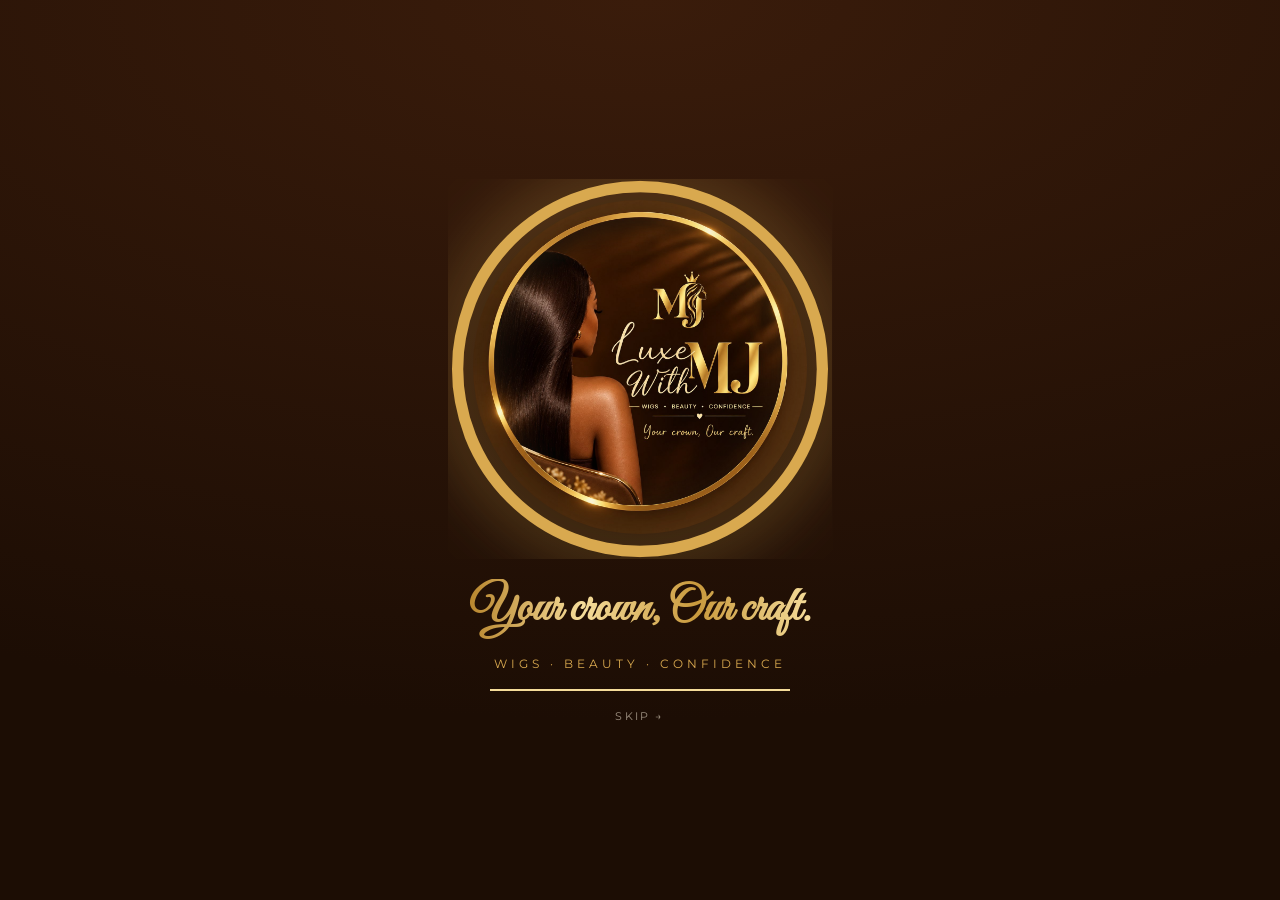
<file: index.html>
<!DOCTYPE html><html lang="en"><head><meta charset="utf-8"><meta name="viewport" content="width=device-width,initial-scale=1"><title>Luxe with MJ | Wigs · Beauty · Confidence</title>
<link rel="icon" href="assets/logo.jpeg"><link rel="stylesheet" href="style.css">
<link href="https://fonts.googleapis.com/css2?family=Cormorant+Garamond:wght@400;500;600&family=Great+Vibes&family=Montserrat:wght@400;500;600;700&display=swap" rel="stylesheet"></head><body>
<div class="loader"><div class="lg"><svg viewBox="0 0 100 100"><circle cx="50" cy="50" r="48"/></svg><img src="assets/logo.jpeg" alt="Luxe with MJ"></div>
<h1 class="script gold" style="font-size:3rem;opacity:0;animation:fade 1.5s 1.8s forwards">Your crown, Our craft.</h1>
<p class="eyebrow">WIGS · BEAUTY · CONFIDENCE</p><div class="bar"><i></i></div><a href="shop.html" style="font-size:.7rem;letter-spacing:.2em;opacity:.6">SKIP →</a></div>
<script src="script.js"></script><script>setTimeout(()=>location.href='shop.html',3800)</script></body></html>
</file>
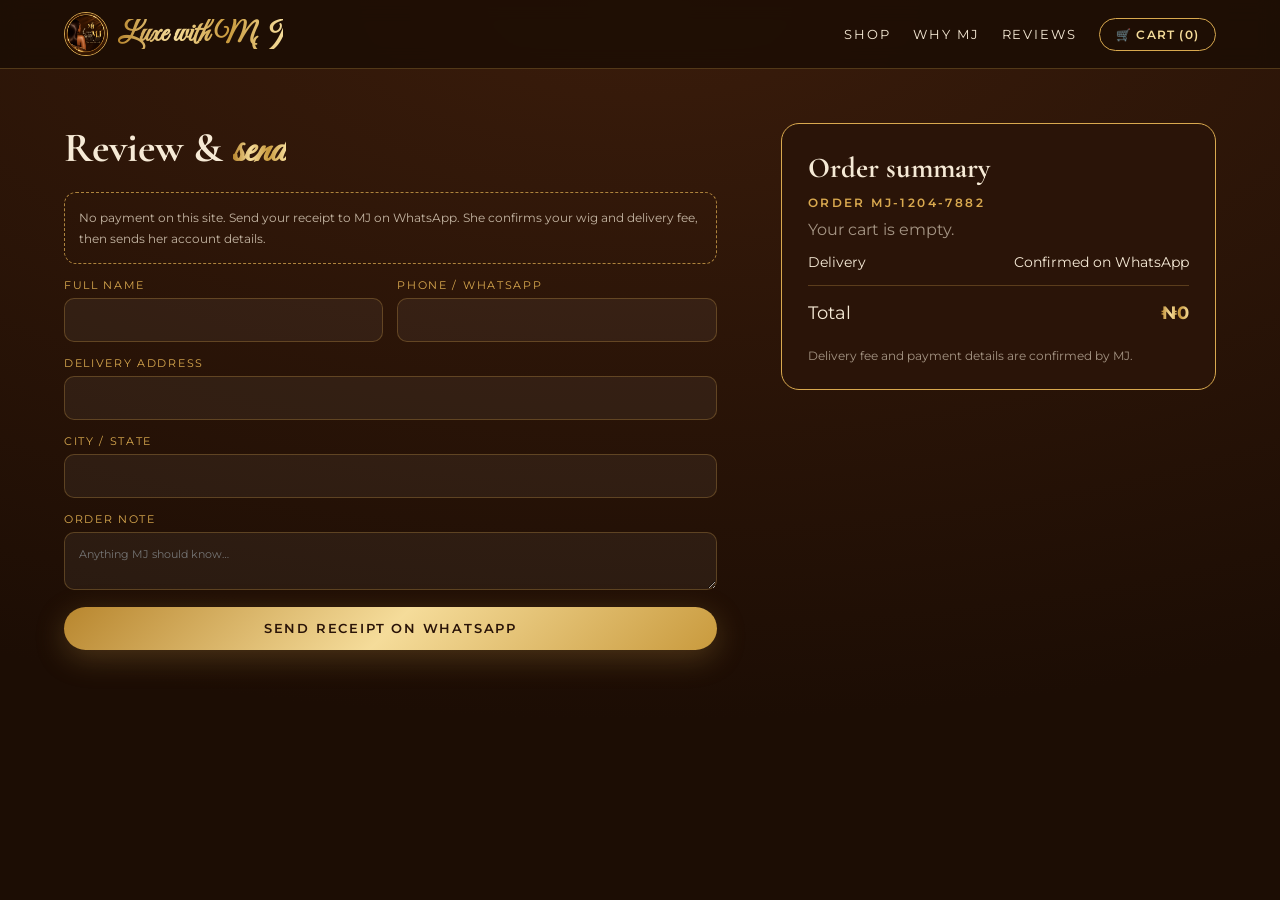
<file: checkout.html>
<!DOCTYPE html><html lang="en"><head><meta charset="utf-8"><meta name="viewport" content="width=device-width,initial-scale=1"><title>Checkout | Luxe with MJ</title>
<link rel="icon" href="assets/logo.jpeg"><link rel="stylesheet" href="style.css">
<link href="https://fonts.googleapis.com/css2?family=Cormorant+Garamond:wght@400;500;600&family=Great+Vibes&family=Montserrat:wght@400;500;600;700&display=swap" rel="stylesheet"></head><body>
<header><a class="brand" href="shop.html"><img src="assets/logo.jpeg" alt="MJ"><b class="script gold">Luxe with MJ</b></a><nav><a class="hide" href="shop.html#shop">Shop</a><a class="hide" href="shop.html#why">Why MJ</a><a class="hide" href="shop.html#love">Reviews</a><button class="cartbtn" onclick="location.href='shop.html'">🛒 CART (<span class="cc">0</span>)</button></nav></header>
<div class="checkout"><form onsubmit="order(event)"><h1 class="serif" style="font-size:2.6rem">Review &amp; <span class="script gold">send</span></h1>
<p class="note">No payment on this site. Send your receipt to MJ on WhatsApp. She confirms your wig and delivery fee, then sends her account details.</p>
<div class="two"><label>Full name<input name="name" required></label><label>Phone / WhatsApp<input name="phone" type="tel" required></label></div>
<label>Delivery address<input name="addr" required></label><label>City / State<input name="city" required></label>
<label>Order note<textarea name="note" rows="2" placeholder="Anything MJ should know…"></textarea></label>
<button class="btn" type="submit">Send receipt on WhatsApp</button></form>
<div class="summary"><h3 class="serif" style="font-size:1.8rem;margin-bottom:10px">Order summary</h3><div id="osum"></div><p style="font-size:.72rem;opacity:.6;margin-top:10px">Delivery fee and payment details are confirmed by MJ.</p></div></div>
<script src="script.js"></script>
<script>document.getElementById('drawer')||0</script></body></html>
</file>
<file: style.css>
:root{--bg:#1c0d04;--bg2:#2a1408;--gold:#d9a94f;--gold2:#f5dc9a;--cream:#f6ead6;--line:rgba(217,169,79,.28)}
*{box-sizing:border-box;margin:0;padding:0}html{scroll-behavior:smooth}
body{background:radial-gradient(120% 80% at 50% 0,#3a1c0b,var(--bg));color:var(--cream);font-family:'Montserrat',sans-serif;min-height:100vh}
a{color:inherit;text-decoration:none}
.gold{background:linear-gradient(90deg,#b8862e,#f5dc9a,#c99a3d,#f5dc9a);-webkit-background-clip:text;background-clip:text;color:transparent}
.script{font-family:'Great Vibes',cursive}.serif{font-family:'Cormorant Garamond',serif}
header{position:sticky;top:0;z-index:20;display:flex;align-items:center;justify-content:space-between;padding:12px 5vw;background:rgba(28,13,4,.85);backdrop-filter:blur(10px);border-bottom:1px solid var(--line)}
.brand{display:flex;align-items:center;gap:10px}.brand img{width:44px;height:44px;border-radius:50%;border:1px solid var(--gold)}
.brand b{font-size:1.9rem;line-height:1}
nav{display:flex;gap:22px;align-items:center;font-size:.8rem;letter-spacing:.15em;text-transform:uppercase}
.btn{display:inline-block;border:0;cursor:pointer;padding:14px 28px;border-radius:40px;font:600 .8rem 'Montserrat';letter-spacing:.14em;text-transform:uppercase;color:#2a1408;background:linear-gradient(135deg,#b8862e,#f5dc9a 50%,#c99a3d);box-shadow:0 8px 30px rgba(217,169,79,.25);transition:.3s}
.btn:hover{transform:translateY(-2px);box-shadow:0 12px 40px rgba(217,169,79,.45)}
.btn.ghost{background:none;color:var(--gold2);border:1px solid var(--gold);box-shadow:none}
.cartbtn{position:relative;cursor:pointer;background:none;border:1px solid var(--gold);color:var(--gold2);padding:8px 16px;border-radius:30px;font:600 .75rem Montserrat;letter-spacing:.1em}
.hero{display:grid;grid-template-columns:1.1fr .9fr;gap:4vw;align-items:center;padding:7vh 5vw;min-height:82vh;position:relative;overflow:hidden}
.hero h1{font-size:clamp(2.6rem,6vw,5.2rem);line-height:1.02;font-weight:500;margin:14px 0 18px}
.hero p{max-width:520px;line-height:1.8;opacity:.85;margin-bottom:28px}
.eyebrow{letter-spacing:.35em;font-size:.72rem;color:var(--gold)}
.ring{position:relative;aspect-ratio:1;max-width:520px;justify-self:center;width:100%}
.ring img,.ring video{width:100%;height:100%;object-fit:cover;border-radius:50%;border:3px solid var(--gold);box-shadow:0 0 80px rgba(217,169,79,.35);position:absolute;inset:0}
.ring::after{content:"";position:absolute;inset:-14px;border-radius:50%;border:1px dashed var(--line);animation:spin 40s linear infinite}
@keyframes spin{to{transform:rotate(360deg)}}
.strip{display:flex;justify-content:space-around;flex-wrap:wrap;gap:14px;padding:22px 5vw;border-block:1px solid var(--line);font-size:.75rem;letter-spacing:.2em;text-transform:uppercase;color:var(--gold2)}
section{padding:9vh 5vw}.title{text-align:center;margin-bottom:34px}.title h2{font-size:clamp(2rem,4vw,3.2rem);font-weight:500}
.chips{display:flex;gap:10px;justify-content:center;flex-wrap:wrap;margin-bottom:34px}
.chip{background:none;border:1px solid var(--line);color:var(--cream);padding:9px 20px;border-radius:30px;cursor:pointer;font:500 .75rem Montserrat;letter-spacing:.1em}
.chip.on,.chip:hover{background:var(--gold);color:#2a1408}
.grid{display:grid;grid-template-columns:repeat(auto-fill,minmax(250px,1fr));gap:26px}
.card{background:linear-gradient(180deg,#341a0b,#24110a);border:1px solid var(--line);border-radius:18px;overflow:hidden;transition:.35s}
.card:hover{transform:translateY(-8px);box-shadow:0 20px 50px rgba(0,0,0,.5);border-color:var(--gold)}
.pimg{aspect-ratio:4/5;position:relative;display:flex;align-items:center;justify-content:center;background-size:cover!important;background-position:center!important}
.pimg span{font-size:3rem;opacity:.35}.tag{position:absolute;top:12px;left:12px;background:var(--gold);color:#2a1408;font:700 .62rem Montserrat;letter-spacing:.12em;padding:5px 10px;border-radius:20px;text-transform:uppercase}
.pbody{padding:18px}.pbody h3{font:500 1.35rem 'Cormorant Garamond'}.pbody small{opacity:.6;font-size:.72rem;letter-spacing:.1em}
.prow{display:flex;justify-content:space-between;align-items:center;margin-top:14px}.price{font-weight:600;color:var(--gold2)}
.add{background:none;border:1px solid var(--gold);color:var(--gold2);width:40px;height:40px;border-radius:50%;font-size:1.3rem;cursor:pointer;transition:.3s}.add:hover{background:var(--gold);color:#2a1408}
.reasons{display:grid;grid-template-columns:repeat(auto-fit,minmax(220px,1fr));gap:22px;text-align:center}
.reasons div{padding:28px;border:1px solid var(--line);border-radius:18px}.reasons h4{font:500 1.5rem 'Cormorant Garamond';color:var(--gold2);margin-bottom:8px}.reasons p{font-size:.85rem;opacity:.75;line-height:1.7}
.reviews{display:grid;grid-template-columns:repeat(auto-fit,minmax(260px,1fr));gap:22px}
.reviews blockquote{padding:26px;border-left:2px solid var(--gold);background:rgba(255,255,255,.03);line-height:1.8;font-style:italic}.reviews cite{display:block;margin-top:10px;font-style:normal;font-size:.75rem;color:var(--gold);letter-spacing:.15em}
footer{text-align:center;padding:50px 5vw;border-top:1px solid var(--line);font-size:.8rem;opacity:.8;line-height:2}
#drawer{position:fixed;top:0;right:-440px;width:min(420px,100%);height:100%;background:#24110a;z-index:50;border-left:1px solid var(--gold);padding:24px;transition:.4s;display:flex;flex-direction:column}
#drawer.open{right:0}#shade{position:fixed;inset:0;background:rgba(0,0,0,.6);z-index:40;display:none}#shade.open{display:block}
.line{display:flex;justify-content:space-between;gap:10px;padding:14px 0;border-bottom:1px solid var(--line);font-size:.88rem}
.qty button{background:none;border:1px solid var(--line);color:var(--cream);width:26px;height:26px;border-radius:50%;cursor:pointer}
.items{flex:1;overflow:auto}.total{display:flex;justify-content:space-between;font-size:1.1rem;padding:16px 0}
.checkout{display:grid;grid-template-columns:1.2fr .8fr;gap:5vw;padding:6vh 5vw}
form{display:grid;gap:14px}label{font-size:.7rem;letter-spacing:.15em;text-transform:uppercase;color:var(--gold)}
input,select,textarea{width:100%;margin-top:6px;padding:14px;border-radius:10px;border:1px solid var(--line);background:rgba(255,255,255,.05);color:var(--cream);font:inherit}
input:focus,select:focus,textarea:focus{outline:0;border-color:var(--gold)}option{color:#000}
.two{display:grid;grid-template-columns:1fr 1fr;gap:14px}
.pay{display:grid;gap:10px}.pay label{display:flex;gap:12px;align-items:center;padding:14px;border:1px solid var(--line);border-radius:12px;color:var(--cream);text-transform:none;letter-spacing:0;font-size:.85rem;cursor:pointer}.pay input{width:auto;margin:0}
.summary{background:#2a1408;border:1px solid var(--gold);border-radius:18px;padding:26px;height:fit-content;position:sticky;top:90px}
.toast{position:fixed;bottom:24px;left:50%;transform:translateX(-50%) translateY(80px);background:var(--gold);color:#2a1408;padding:12px 24px;border-radius:30px;font-weight:600;font-size:.8rem;transition:.4s;z-index:99}.toast.show{transform:translateX(-50%)}
.reveal{opacity:0;transform:translateY(30px);transition:1s}.reveal.in{opacity:1;transform:none}
/* loader */
.loader{display:flex;flex-direction:column;align-items:center;justify-content:center;min-height:100vh;text-align:center;gap:18px;overflow:hidden}
.lg{position:relative;width:min(380px,78vw);aspect-ratio:1}.lg img{width:88%;margin:6%;border-radius:50%;opacity:0;animation:fade 1.6s .5s forwards}
.lg svg{position:absolute;inset:0;width:100%;height:100%;transform:rotate(-90deg)}.lg circle{fill:none;stroke:var(--gold);stroke-width:3;stroke-dasharray:1000;stroke-dashoffset:1000;animation:draw 2.6s ease forwards;filter:drop-shadow(0 0 8px var(--gold))}
@keyframes draw{to{stroke-dashoffset:0}}@keyframes fade{to{opacity:1}}
.bar{width:min(300px,70vw);height:2px;background:var(--line);overflow:hidden}.bar i{display:block;height:100%;width:0;background:var(--gold2);animation:load 3.6s ease forwards}@keyframes load{to{width:100%}}
.spark{position:fixed;width:4px;height:4px;border-radius:50%;background:var(--gold2);box-shadow:0 0 10px var(--gold);animation:rise linear infinite;opacity:0}@keyframes rise{10%{opacity:1}to{transform:translateY(-110vh);opacity:0}}
@media(max-width:800px){.hero,.checkout{grid-template-columns:1fr}.hero{text-align:center}.hero p{margin-inline:auto}nav a.hide{display:none}.summary{position:static}}
.spec{font-size:.72rem;opacity:.7;line-height:1.7;margin:6px 0 2px}
.cl{background:rgba(217,169,79,.15);border:1px solid var(--line);padding:3px 10px;border-radius:20px;font-size:.62rem;color:var(--gold2);letter-spacing:.12em;white-space:nowrap}
.pimg{background-color:#24110a}.note{font-size:.78rem;opacity:.75;line-height:1.7;padding:14px;border:1px dashed var(--gold);border-radius:12px}
.rno{font:600 .75rem Montserrat;letter-spacing:.2em;color:var(--gold);margin-bottom:10px}
.pimg{cursor:pointer}.pimg::after{content:"VIEW DETAILS";position:absolute;inset:auto 0 0 0;padding:14px;text-align:center;font:600 .68rem Montserrat;letter-spacing:.2em;color:var(--gold2);background:linear-gradient(transparent,rgba(20,8,2,.9));opacity:0;transition:.3s}.card:hover .pimg::after{opacity:1}
.pbody h3{cursor:pointer}.pbody h3:hover{color:var(--gold2)}
#modal{position:fixed;inset:0;z-index:70;background:rgba(10,4,1,.82);backdrop-filter:blur(6px);display:none;align-items:center;justify-content:center;padding:16px}#modal.open{display:flex}
.mbox{position:relative;display:grid;grid-template-columns:1fr 1fr;width:min(940px,100%);max-height:92vh;overflow:auto;background:#24110a;border:1px solid var(--gold);border-radius:20px}
.mimg{min-height:420px}.minfo{padding:34px}.minfo h2{font:500 2.1rem 'Cormorant Garamond';margin:8px 0}.big{font-size:1.5rem;margin-bottom:16px}
.minfo table{width:100%;border-collapse:collapse;margin-bottom:16px;font-size:.85rem}.minfo td{padding:9px 0;border-bottom:1px solid var(--line)}.minfo td:first-child{opacity:.6;letter-spacing:.1em;font-size:.72rem;text-transform:uppercase}.minfo td:last-child{text-align:right}
.alt{font-size:.8rem;margin-bottom:18px}.alt a{color:var(--gold2);cursor:pointer;text-decoration:underline}.mx{position:absolute;top:12px;right:12px;z-index:2;background:#24110a}
.mbtns{display:flex;gap:10px;flex-wrap:wrap}
@media(max-width:800px){.mbox{grid-template-columns:1fr}.mimg{min-height:340px}}
</file>
